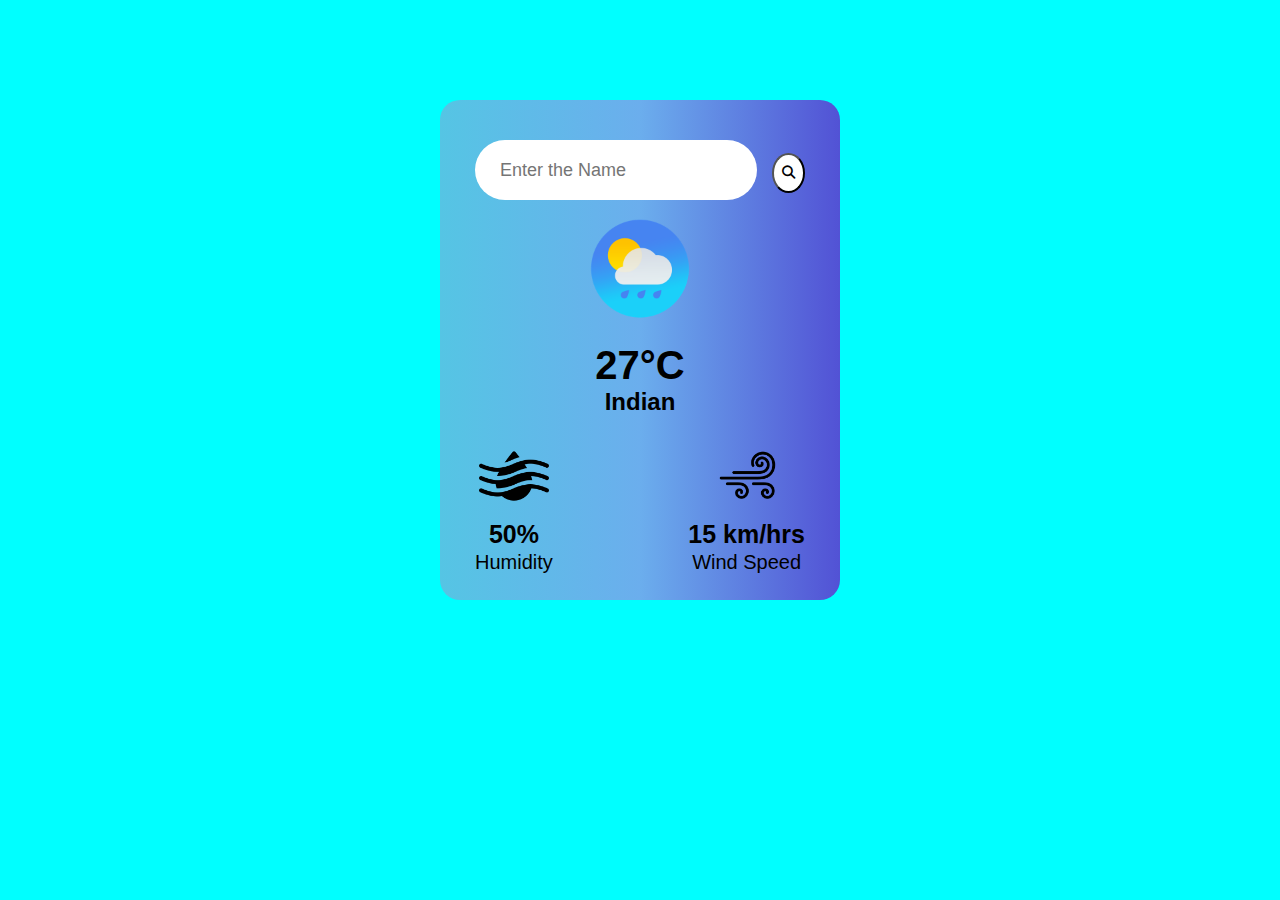
<file: weather/index.html>
<!DOCTYPE html>
<html lang="en">
<head>
    <meta charset="UTF-8">
    <meta name="viewport" content="width=device-width, initial-scale=1.0">
    <title>Weather Changing App</title>
    <link rel="stylesheet" href="style.css">
    <link rel="stylesheet" href="https://cdnjs.cloudflare.com/ajax/libs/font-awesome/6.5.0/css/all.min.css">

</head>
<body>
    <div class="card">
        <div class="text">
            <input type="text" placeholder="Enter the Name">
            <button> <i class="fa fa-search" aria-hidden="true"></i></button>  
        </div>

        <div class="weather1">
            <div class="weather">
                <img src="cloud.jpg" class="weather-icon">
                <h1 class="temp">27°C</h1>
                <h2 class="city">Indian</h2>
            </div>
    
            <div class="details">
                <div class="weather-forcast">
                    <img src="humidity.png" class="img1">
                    <h3 class="humidity">50%</h3>
                    <p>Humidity</p>
                </div>
        
                <div class="weather-forcast">
                    <img src="wind.png" class="img1">
                    <h3 class="wind">15 km/hrs</h3>
                    <p>Wind Speed</p>
                </div>
            </div>
        </div>

    </div>

    <script src="first.js"></script>
</body>
</html>
</file>
<file: weather/style.css>
*{
    margin: 0;
    padding: 0;
    font-family: sans-serif;
    box-sizing: border-box;
}

body{
    background-color: aqua;
}

.card{
    background: linear-gradient(0.75turn,rgb(82, 82, 213),rgb(107, 174, 237),rgb(85, 197, 228));
    width: 90%;
    max-width: 400px;
    margin: 100px auto 0;
    border-radius: 20px;
    padding: 40px 35px;
    text-align: center;
    height: 500px
    
}

.card:hover{
    cursor: pointer;
}

.text{
    width: 100%;
    display: flex;
    justify-content: space-between;
    align-items: center;
}

.temp{
    font-size: 40px;
}

.text input{
    outline: 0;
    padding: 10px 25px;
    height: 60px;
    margin-bottom: 389px;
    border-radius: 30px;
    border: none;
    flex: 1;
    margin-right: 15px;
    font-size: 18px;
}

.text button{
    width: 40px;
    height: 40px;
    border-radius: 50%;
    background-color: white;
    margin-bottom: 384px;
} 

.weather img{
    width: 100px;
    height: 100px;
    transform: translateY(-370px);
}

.weather h1, h2{
    transform: translateY(-350px);
}

.weather-forcast {
    transform: translateY(-325px);
    
}

.weather-forcast p {
    font-size: 20px;
}

.details{
    display: flex;
    justify-content: space-between;
    align-items: center;
}

.img1{
    width: 70px;
}

.humidity, .wind{
    font-size: 25px;
    padding: 5px 0 2px 0;
}
</file>
